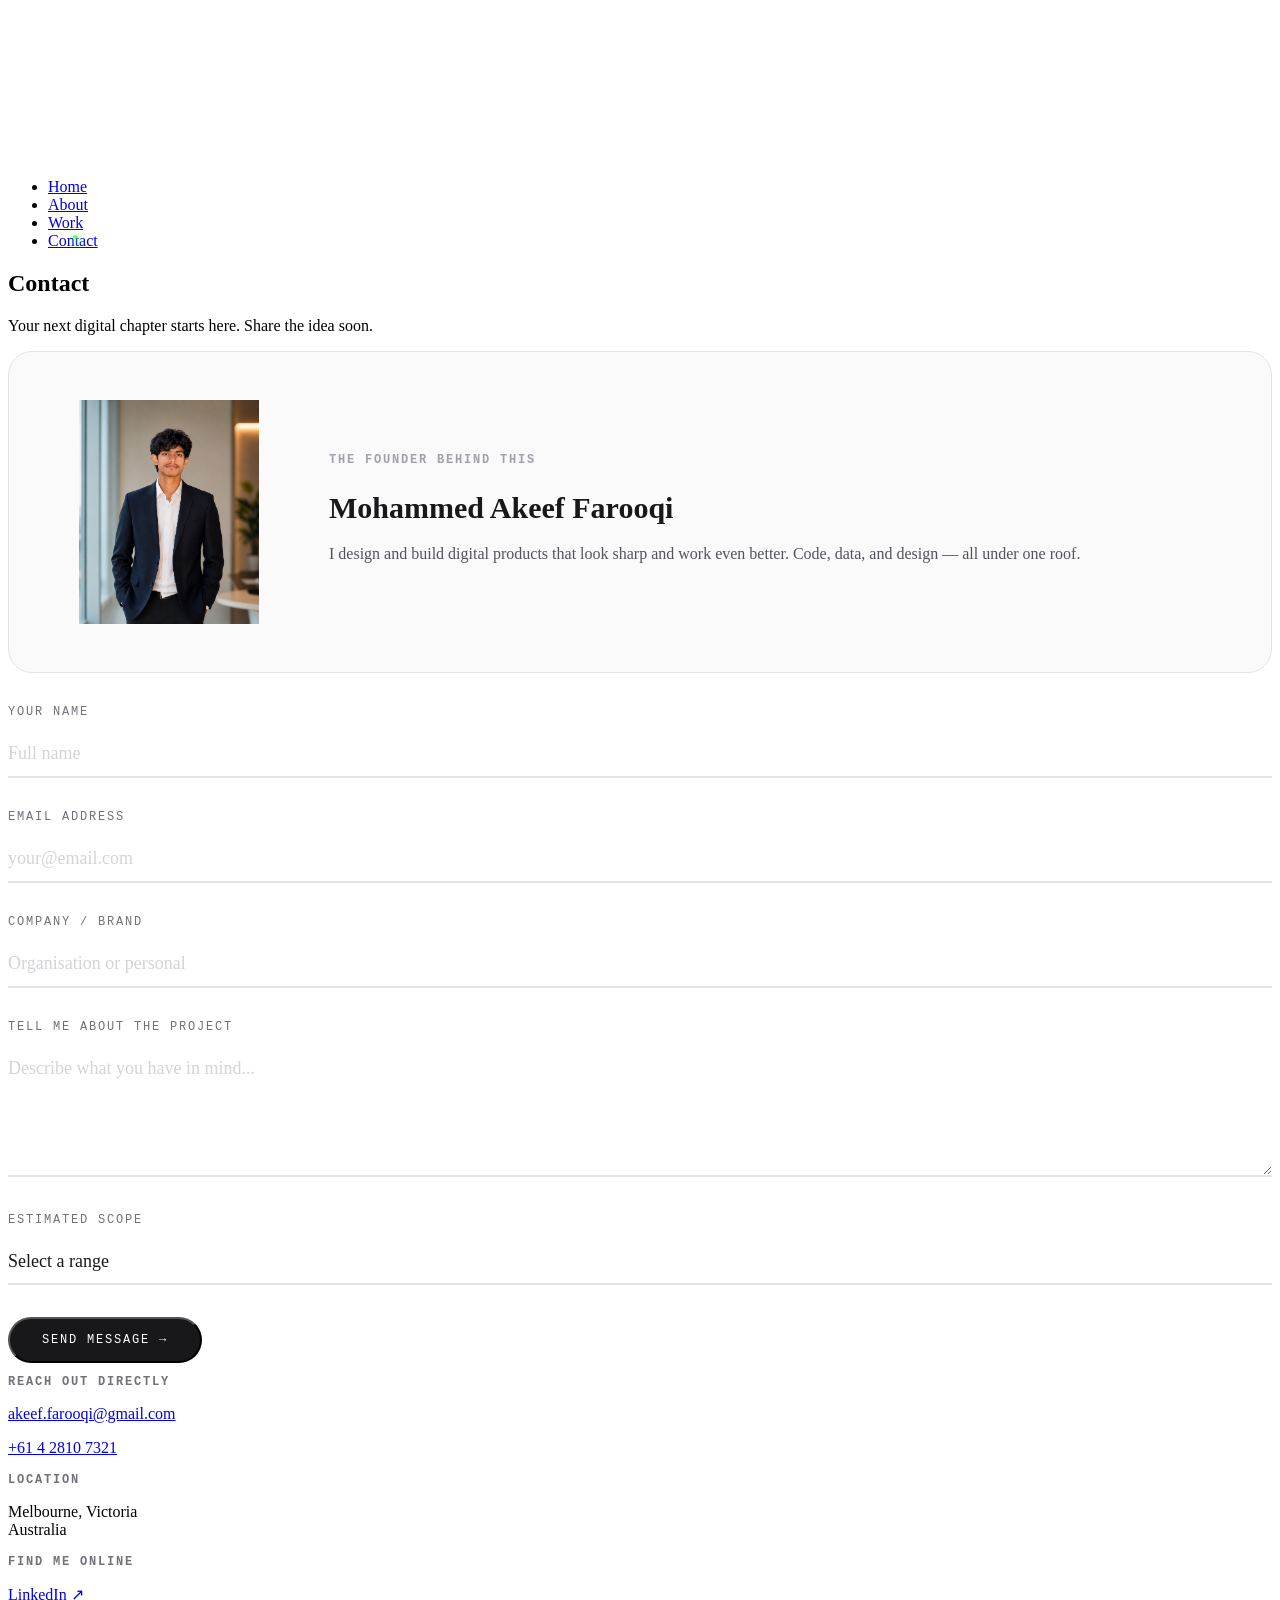
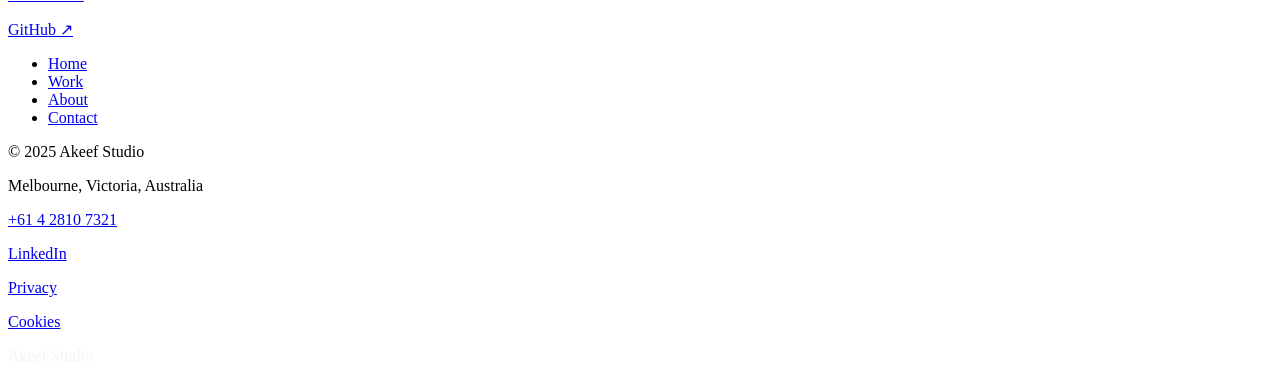
<file: contact.html>
<!DOCTYPE html>
<html lang="en-US">
<head>
    <meta charset="UTF-8">
    <meta name="viewport" content="width=device-width, initial-scale=1.0">
    <title>Contact | Akeef Studio</title>
    <meta name="description" content="Get in touch with Akeef Studio for web development, data tools, and digital design projects." />
    <meta property="og:locale" content="en_US" />
    <meta property="og:type" content="article" />
    <meta property="og:title" content="Contact | Akeef Studio" />
    <meta property="og:description" content="Get in touch with Akeef Studio for web development, data tools, and digital design projects." />
    <meta property="og:site_name" content="Akeef Studio" />
    <meta name="twitter:card" content="summary_large_image" />
    <link rel="preload" href="https://client.studio/wp-content/themes/client/webfonts/SuisseIntl-Medium.woff2" as="font" type="font/woff2" crossorigin>
    <link href="https://client.studio/wp-content/themes/client/webfonts/font.css" rel="stylesheet">
    <link rel="stylesheet" href="https://client.studio/wp-content/themes/client/css/app.css?ver=20260419181710" type="text/css" media="all" />
    <link rel="stylesheet" href="css/app.css">
</head>
<body class="antialiased min-h-screen bg-white text-zinc-900">
<div class="page-transition"></div>
<div class="layout">

<div class="grid-bg fixed inset-0 -z-10 w-screen h-[640px] overflow-hidden">
    <svg class="absolute inset-0 -z-10 h-full w-full stroke-zinc-200 [mask-image:radial-gradient(100%_100%_at_top_left,white,transparent)]" aria-hidden="true">
        <defs>
            <pattern id="0787a7c5-978c-4f66-83c7-11c213f99cb7" width="200" height="200" x="50%" y="-1" patternUnits="userSpaceOnUse">
                <path d="M.5 200V.5H200" fill="none" />
            </pattern>
        </defs>
        <rect width="100%" height="100%" stroke-width="0" fill="url(#0787a7c5-978c-4f66-83c7-11c213f99cb7)" />
    </svg>
</div>

<div class="showcursor cursor-follower"></div>

<div class="fixed-menu float-menu z-[999]">
    <nav class="fixed top-10 w-[320px] lg:w-[360px] 2xl:w-[400px] flex items-center justify-center inset-x-0 mx-auto bg-black/70 lg:bg-black/50 backdrop-blur-xl rounded-full lg:px-6 shadow-inner z-50">
        <ul id="menu-header" class="tab-menu inline-flex header-menu font-mono tracking-widest uppercase z-50 relative">
            <li class="menu-item text-xs 2xl:text-sm"><a href="index.html">Home</a></li>
            <li class="menu-item text-xs 2xl:text-sm"><a href="about.html">About</a></li>
            <li class="menu-item text-xs 2xl:text-sm"><a href="work.html">Work</a></li>
            <li class="menu-item current-menu-item text-xs 2xl:text-sm"><a href="contact.html" aria-current="page">Contact</a></li>
        </ul>
    </nav>
</div>

<div id="smooth-wrapper">
<div id="smooth-content">
<main id="swup" class="transition--main">

<div class="hero mt-20 text-anim">
    <div class="relative site-container flex items-center h-full pt-28 pb-32 lg:py-24 xl:pt-36 xl:pb-40 contact-hero">
        <article class="lead text-center mx-auto">
            <h1>Contact</h1>
            <p>Your next digital chapter starts here. Share the idea soon.</p>
        </article>
    </div>
</div>

<!-- Founder Card -->
<div class="max-w-[1440px] mx-auto px-4 md:px-6 mb-16">
    <div class="founder-card">
        <img src="assets/akeef-photo.png" alt="Mohammed Akeef Farooqi" />
        <div>
            <h3>The founder behind this</h3>
            <h2>Mohammed Akeef Farooqi</h2>
            <p>I design and build digital products that look sharp and work even better. Code, data, and design — all under one roof.</p>
        </div>
    </div>
</div>

<div class="modules">

    <div class="module-contact">
        <div class="site-container">
            <div class="grid lg:grid-cols-2 gap-x-16 gap-y-12">

                <!-- Contact Form -->
                <div class="contact-form">
                    <form id="contact-form" class="space-y-8">
                        <input type="hidden" name="access_key" value="89939c3f-02ff-452d-897a-99e0884cc34f">
                        <input type="hidden" name="subject" value="New Contact Form Submission — Akeef Studio">
                        <input type="hidden" name="from_name" value="Akeef Studio Website">
                        <div>
                            <label for="name" class="block text-sm font-mono uppercase tracking-widest text-zinc-500 mb-3">Your name</label>
                            <input type="text" id="name" name="name" required placeholder="Full name" class="w-full border-b-2 border-zinc-200 bg-transparent py-3 text-lg focus:border-zinc-900 focus:outline-none transition-colors placeholder:text-zinc-300" />
                        </div>
                        <div>
                            <label for="email" class="block text-sm font-mono uppercase tracking-widest text-zinc-500 mb-3">Email address</label>
                            <input type="email" id="email" name="email" required placeholder="your@email.com" class="w-full border-b-2 border-zinc-200 bg-transparent py-3 text-lg focus:border-zinc-900 focus:outline-none transition-colors placeholder:text-zinc-300" />
                        </div>
                        <div>
                            <label for="company" class="block text-sm font-mono uppercase tracking-widest text-zinc-500 mb-3">Company / Brand</label>
                            <input type="text" id="company" name="company" placeholder="Organisation or personal" class="w-full border-b-2 border-zinc-200 bg-transparent py-3 text-lg focus:border-zinc-900 focus:outline-none transition-colors placeholder:text-zinc-300" />
                        </div>
                        <div>
                            <label for="message" class="block text-sm font-mono uppercase tracking-widest text-zinc-500 mb-3">Tell me about the project</label>
                            <textarea id="message" name="message" required rows="5" placeholder="Describe what you have in mind..." class="w-full border-b-2 border-zinc-200 bg-transparent py-3 text-lg focus:border-zinc-900 focus:outline-none transition-colors resize-none placeholder:text-zinc-300"></textarea>
                        </div>
                        <div>
                            <label for="budget" class="block text-sm font-mono uppercase tracking-widest text-zinc-500 mb-3">Estimated scope</label>
                            <select id="budget" name="budget" class="w-full border-b-2 border-zinc-200 bg-transparent py-3 text-lg focus:border-zinc-900 focus:outline-none transition-colors text-zinc-900 appearance-none cursor-pointer">
                                <option value="" class="text-zinc-300">Select a range</option>
                                <option value="small">Single page / Landing</option>
                                <option value="medium">Multi-page website</option>
                                <option value="large">Full-stack application</option>
                                <option value="data">Data tool / Dashboard</option>
                                <option value="ongoing">Ongoing support</option>
                                <option value="other">Something else</option>
                            </select>
                        </div>
                        <div class="pt-4 pb-12">
                            <button type="submit" class="btn-primary">Send message &rarr;</button>
                        </div>
                    </form>

                    <!-- Success Popup -->
                    <div id="form-popup" class="form-popup hidden">
                        <div class="form-popup-card">
                            <h3>Thanks for messaging!</h3>
                            <p>We will get in touch shortly.</p>
                            <button onclick="closePopup()" class="btn-primary">Got it</button>
                        </div>
                    </div>
                </div>

                <!-- Contact Details -->
                <div class="contact-details lg:pt-2">
                    <div class="mb-12">
                        <h3 class="text-sm font-mono uppercase tracking-widest text-zinc-500 mb-4">Reach out directly</h3>
                        <div class="space-y-3">
                            <p class="text-lg"><a href="mailto:akeef.farooqi@gmail.com" class="hover:text-zinc-500 transition-colors">akeef.farooqi@gmail.com</a></p>
                            <p class="text-lg"><a href="tel:+61428107321" class="hover:text-zinc-500 transition-colors">+61 4 2810 7321</a></p>
                        </div>
                    </div>
                    <div class="mb-12">
                        <h3 class="text-sm font-mono uppercase tracking-widest text-zinc-500 mb-4">Location</h3>
                        <p class="text-lg">Melbourne, Victoria<br>Australia</p>
                    </div>
                    <div class="mb-12">
                        <h3 class="text-sm font-mono uppercase tracking-widest text-zinc-500 mb-4">Find me online</h3>
                        <div class="space-y-3">
                            <p class="text-lg"><a href="https://www.linkedin.com/in/akeeffarooqi7/" target="_blank" class="hover:text-zinc-500 transition-colors">LinkedIn &nearr;</a></p>
                            <p class="text-lg"><a href="https://github.com/Akeeffarooqi7" target="_blank" class="hover:text-zinc-500 transition-colors">GitHub &nearr;</a></p>
                        </div>
                    </div>
                </div>

            </div>
        </div>
    </div>

</div>

<!-- Footer -->
<footer class="footer relative pt-12 overflow-hidden" aria-labelledby="footer">
    <div class="grid">
        <div class="site-container">
            <div class="mt-24 font-medium">
                <div class="nav_menu-4 widget_nav_menu">
                    <div class="menu-footer-1-container">
                        <ul id="menu-footer-1" class="menu">
                            <li class="menu-item"><a href="index.html">Home</a></li>
                            <li class="menu-item"><a href="work.html">Work</a></li>
                            <li class="menu-item"><a href="about.html">About</a></li>
                            <li class="menu-item current-menu-item"><a href="contact.html" aria-current="page">Contact</a></li>
                        </ul>
                    </div>
                </div>
            </div>
            <div class="pt-4 copyright pb-8 md:pb-20">
                <div class="footer-sub flex flex-wrap justify-center font-medium text-zinc-400">
                    <p>&copy; 2025 Akeef Studio</p>
                    <p>Melbourne, Victoria, Australia</p>
                    <p><a href="tel:+61428107321">+61 4 2810 7321</a></p>
                    <p><a href="https://www.linkedin.com/in/akeeffarooqi7/" target="_blank">LinkedIn</a></p>
                    <p><a href="privacy.html">Privacy</a></p>
                    <p><a href="cookies.html">Cookies</a></p>
                </div>
            </div>
        </div>
        <div class="2xl:flex justify-center -mb-4 md:-mb-10 overflow-hidden pt-6">
            <div class="scale-110 md:scale-100 max-w-[1920px] -ml-[2.5vw] md:-ml-[5vw] w-[105vw] md:w-[110vw] 2xl:w-full 2xl:ml-0 text-center">
                <span class="text-[12vw] font-medium text-zinc-100 whitespace-nowrap select-none leading-none">Akeef Studio</span>
            </div>
        </div>
    </div>
</footer>

</main>
</div>
</div>

</div>

<script src="js/app.js"></script>
<script>
const contactForm = document.getElementById('contact-form');
const formPopup = document.getElementById('form-popup');

contactForm.addEventListener('submit', async function(e) {
    e.preventDefault();
    const btn = contactForm.querySelector('button[type="submit"]');
    btn.textContent = 'Sending...';
    btn.disabled = true;

    const formData = new FormData(contactForm);
    try {
        const res = await fetch('https://api.web3forms.com/submit', {
            method: 'POST',
            body: formData
        });
        const data = await res.json();
        if (data.success) {
            contactForm.reset();
            btn.textContent = 'Send message →';
            btn.disabled = false;
            formPopup.classList.remove('hidden');
            requestAnimationFrame(() => formPopup.classList.add('show'));
        } else {
            btn.textContent = 'Send message →';
            btn.disabled = false;
            alert('Something went wrong. Please try again.');
        }
    } catch (err) {
        btn.textContent = 'Send message →';
        btn.disabled = false;
        alert('Network error. Please try again.');
    }
});

function closePopup() {
    formPopup.classList.remove('show');
    setTimeout(() => formPopup.classList.add('hidden'), 400);
}
</script>
</body>
</html>
</file>
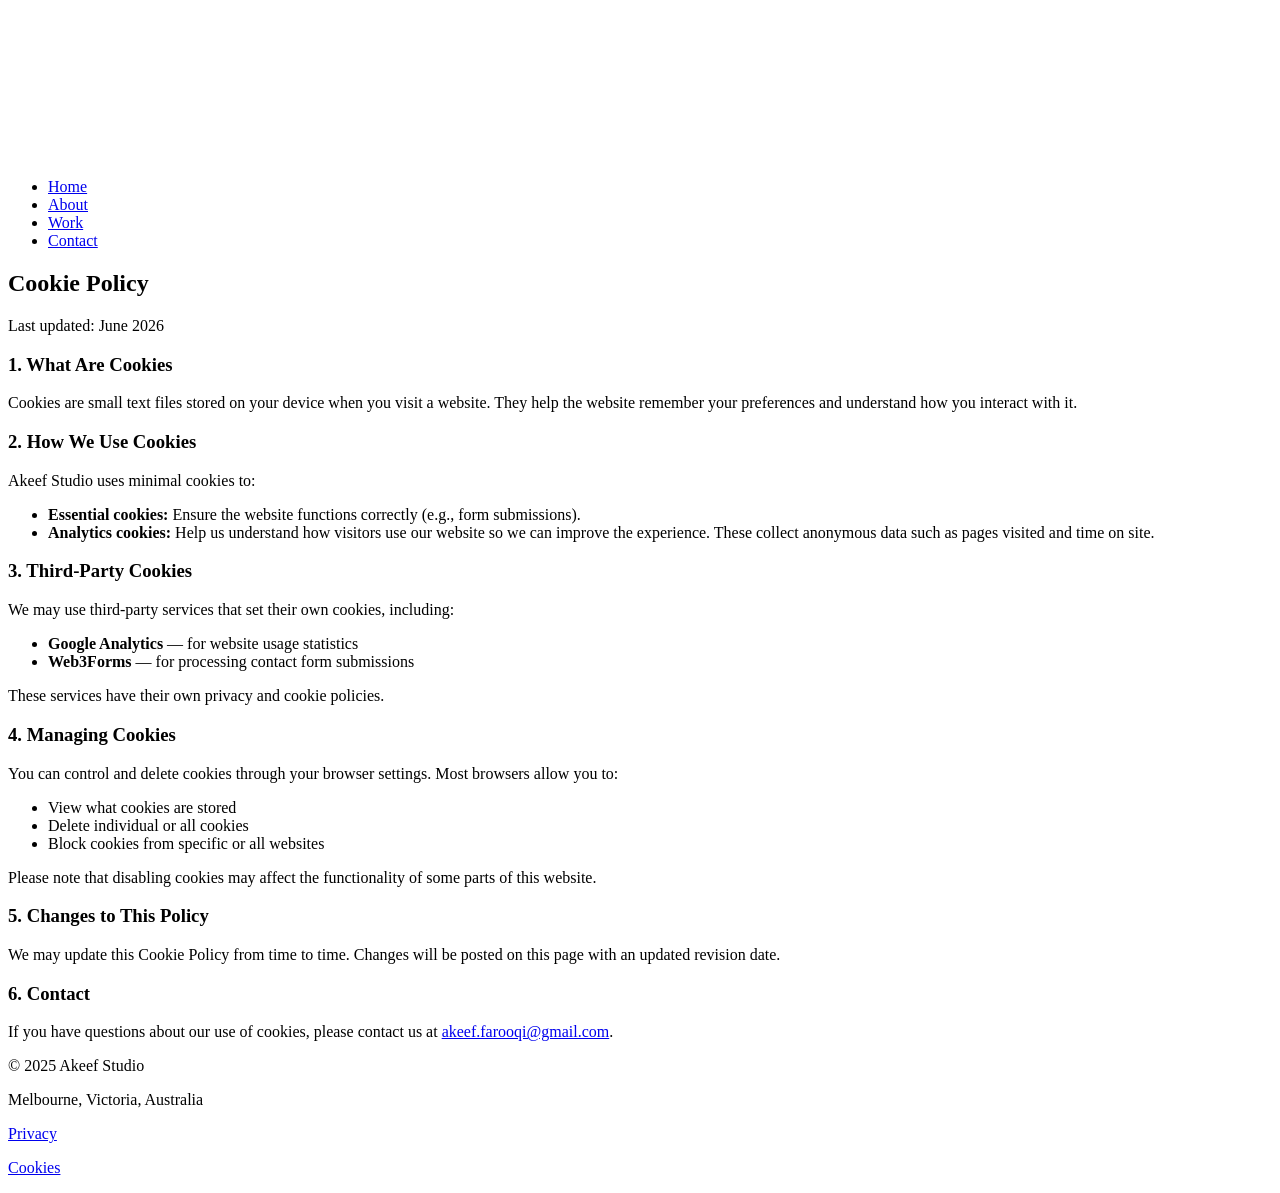
<file: cookies.html>
<!DOCTYPE html>
<html lang="en-US">
<head>
    <meta charset="UTF-8">
    <meta name="viewport" content="width=device-width, initial-scale=1.0">
    <title>Cookie Policy | Akeef Studio</title>
    <meta name="description" content="Cookie Policy for Akeef Studio — how we use cookies on our website." />
    <link rel="preload" href="https://client.studio/wp-content/themes/client/webfonts/SuisseIntl-Medium.woff2" as="font" type="font/woff2" crossorigin>
    <link href="https://client.studio/wp-content/themes/client/webfonts/font.css" rel="stylesheet">
    <link rel="stylesheet" href="https://client.studio/wp-content/themes/client/css/app.css?ver=20260419181710" type="text/css" media="all" />
    <link rel="stylesheet" href="css/app.css">
</head>
<body class="antialiased min-h-screen bg-white text-zinc-900">
<div class="page-transition"></div>
<div class="layout">

<div class="grid-bg fixed inset-0 -z-10 w-screen h-[640px] overflow-hidden">
    <svg class="absolute inset-0 -z-10 h-full w-full stroke-zinc-200 [mask-image:radial-gradient(100%_100%_at_top_left,white,transparent)]" aria-hidden="true">
        <defs>
            <pattern id="grid-pattern" width="200" height="200" x="50%" y="-1" patternUnits="userSpaceOnUse">
                <path d="M.5 200V.5H200" fill="none" />
            </pattern>
        </defs>
        <rect width="100%" height="100%" stroke-width="0" fill="url(#grid-pattern)" />
    </svg>
</div>

<div class="fixed-menu float-menu z-[999]">
    <nav class="fixed top-10 w-[320px] lg:w-[360px] 2xl:w-[400px] flex items-center justify-center inset-x-0 mx-auto bg-black/70 lg:bg-black/50 backdrop-blur-xl rounded-full lg:px-6 shadow-inner z-50">
        <ul class="tab-menu inline-flex font-mono tracking-widest uppercase z-50 relative">
            <li class="menu-item text-xs 2xl:text-sm"><a href="index.html">Home</a></li>
            <li class="menu-item text-xs 2xl:text-sm"><a href="about.html">About</a></li>
            <li class="menu-item text-xs 2xl:text-sm"><a href="work.html">Work</a></li>
            <li class="menu-item text-xs 2xl:text-sm"><a href="contact.html">Contact</a></li>
        </ul>
    </nav>
</div>

<div class="hero mt-20 text-anim">
    <div class="relative max-w-[1480px] px-4 md:px-6 mx-auto flex items-center h-full pt-28 pb-16 lg:py-24 xl:pt-36 xl:pb-20">
        <article class="lead text-center mx-auto">
            <h1>Cookie Policy</h1>
        </article>
    </div>
</div>

<div class="max-w-[800px] px-4 md:px-6 mx-auto pb-24">
    <div class="space-y-8 text-zinc-700 leading-relaxed">
        <p class="text-sm text-zinc-400 font-mono uppercase tracking-widest">Last updated: June 2026</p>

        <h3 class="text-xl font-medium text-zinc-900">1. What Are Cookies</h3>
        <p>Cookies are small text files stored on your device when you visit a website. They help the website remember your preferences and understand how you interact with it.</p>

        <h3 class="text-xl font-medium text-zinc-900">2. How We Use Cookies</h3>
        <p>Akeef Studio uses minimal cookies to:</p>
        <ul class="list-disc pl-6 space-y-2">
            <li><strong>Essential cookies:</strong> Ensure the website functions correctly (e.g., form submissions).</li>
            <li><strong>Analytics cookies:</strong> Help us understand how visitors use our website so we can improve the experience. These collect anonymous data such as pages visited and time on site.</li>
        </ul>

        <h3 class="text-xl font-medium text-zinc-900">3. Third-Party Cookies</h3>
        <p>We may use third-party services that set their own cookies, including:</p>
        <ul class="list-disc pl-6 space-y-2">
            <li><strong>Google Analytics</strong> — for website usage statistics</li>
            <li><strong>Web3Forms</strong> — for processing contact form submissions</li>
        </ul>
        <p>These services have their own privacy and cookie policies.</p>

        <h3 class="text-xl font-medium text-zinc-900">4. Managing Cookies</h3>
        <p>You can control and delete cookies through your browser settings. Most browsers allow you to:</p>
        <ul class="list-disc pl-6 space-y-2">
            <li>View what cookies are stored</li>
            <li>Delete individual or all cookies</li>
            <li>Block cookies from specific or all websites</li>
        </ul>
        <p>Please note that disabling cookies may affect the functionality of some parts of this website.</p>

        <h3 class="text-xl font-medium text-zinc-900">5. Changes to This Policy</h3>
        <p>We may update this Cookie Policy from time to time. Changes will be posted on this page with an updated revision date.</p>

        <h3 class="text-xl font-medium text-zinc-900">6. Contact</h3>
        <p>If you have questions about our use of cookies, please contact us at <a href="mailto:akeef.farooqi@gmail.com" class="underline hover:text-zinc-900">akeef.farooqi@gmail.com</a>.</p>
    </div>
</div>

<!-- Footer -->
<footer class="footer relative pt-12 overflow-hidden" aria-labelledby="footer">
    <div class="max-w-[1480px] px-4 md:px-6 mx-auto">
        <div class="pt-4 pb-8 md:pb-20 mt-4">
            <div class="flex flex-wrap justify-center gap-x-6 gap-y-2 font-medium text-zinc-400 text-sm">
                <p>&copy; 2025 Akeef Studio</p>
                <p>Melbourne, Victoria, Australia</p>
                <p><a href="privacy.html" class="hover:text-zinc-600 transition-colors">Privacy</a></p>
                <p><a href="cookies.html" class="hover:text-zinc-600 transition-colors">Cookies</a></p>
            </div>
        </div>
    </div>
</footer>

</div>

<script src="js/app.js"></script>
</body>
</html>
</file>
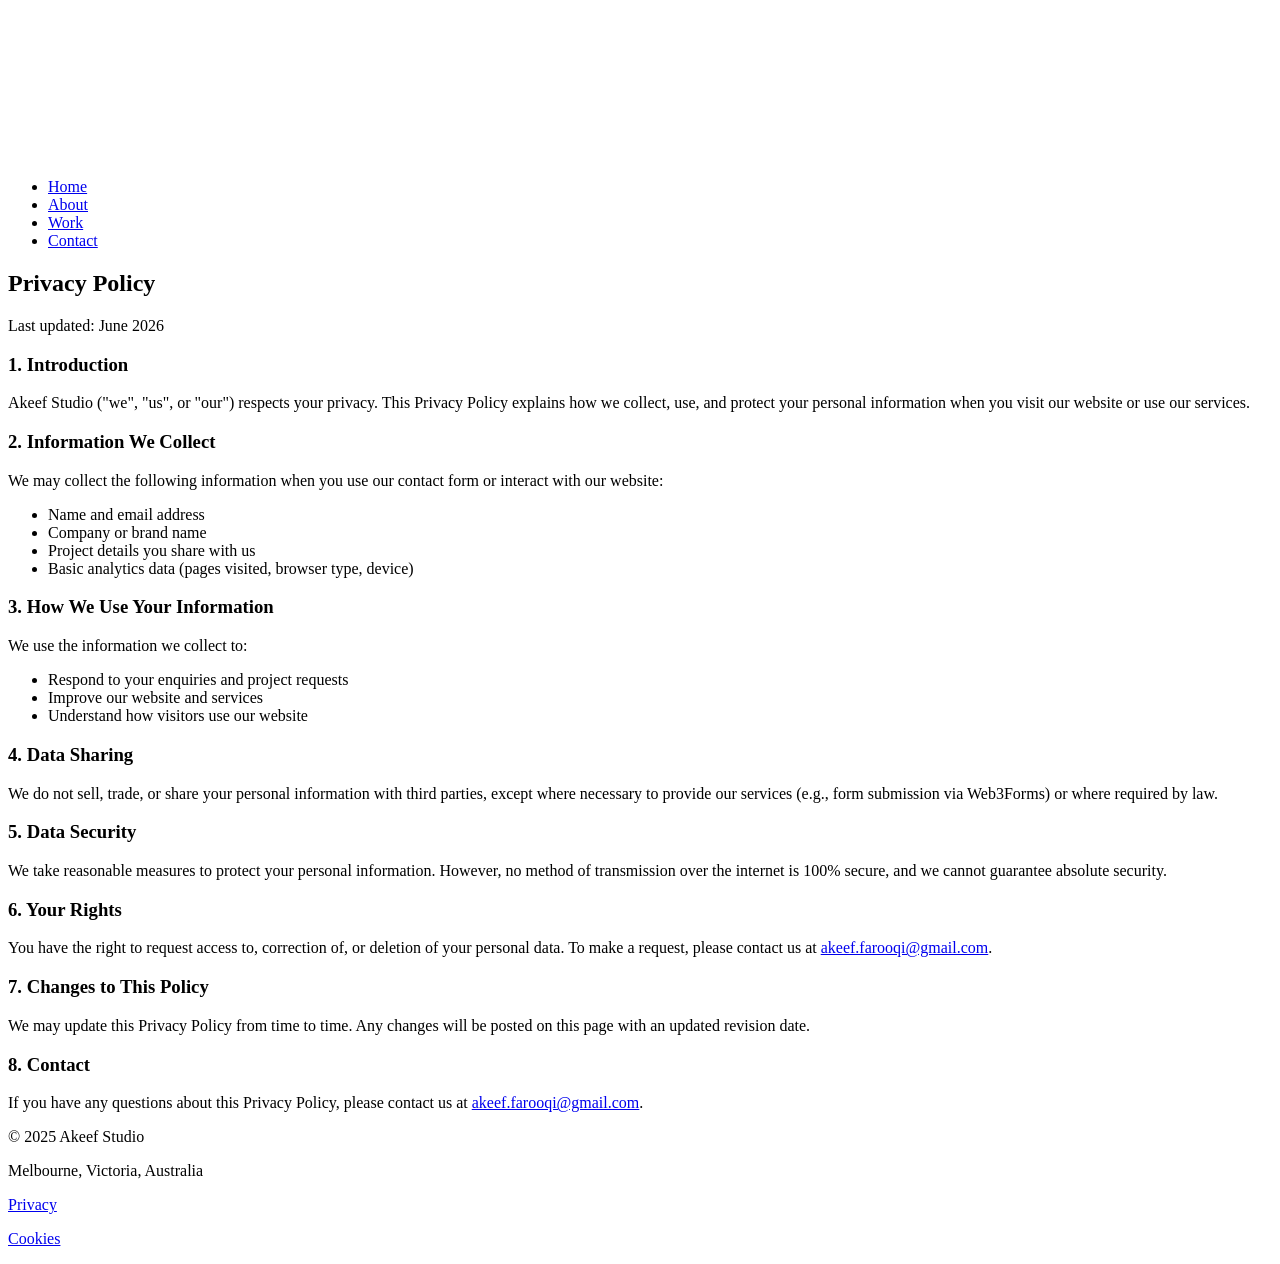
<file: privacy.html>
<!DOCTYPE html>
<html lang="en-US">
<head>
    <meta charset="UTF-8">
    <meta name="viewport" content="width=device-width, initial-scale=1.0">
    <title>Privacy Policy | Akeef Studio</title>
    <meta name="description" content="Privacy Policy for Akeef Studio — how we handle your data." />
    <link rel="preload" href="https://client.studio/wp-content/themes/client/webfonts/SuisseIntl-Medium.woff2" as="font" type="font/woff2" crossorigin>
    <link href="https://client.studio/wp-content/themes/client/webfonts/font.css" rel="stylesheet">
    <link rel="stylesheet" href="https://client.studio/wp-content/themes/client/css/app.css?ver=20260419181710" type="text/css" media="all" />
    <link rel="stylesheet" href="css/app.css">
</head>
<body class="antialiased min-h-screen bg-white text-zinc-900">
<div class="page-transition"></div>
<div class="layout">

<div class="grid-bg fixed inset-0 -z-10 w-screen h-[640px] overflow-hidden">
    <svg class="absolute inset-0 -z-10 h-full w-full stroke-zinc-200 [mask-image:radial-gradient(100%_100%_at_top_left,white,transparent)]" aria-hidden="true">
        <defs>
            <pattern id="grid-pattern" width="200" height="200" x="50%" y="-1" patternUnits="userSpaceOnUse">
                <path d="M.5 200V.5H200" fill="none" />
            </pattern>
        </defs>
        <rect width="100%" height="100%" stroke-width="0" fill="url(#grid-pattern)" />
    </svg>
</div>

<div class="fixed-menu float-menu z-[999]">
    <nav class="fixed top-10 w-[320px] lg:w-[360px] 2xl:w-[400px] flex items-center justify-center inset-x-0 mx-auto bg-black/70 lg:bg-black/50 backdrop-blur-xl rounded-full lg:px-6 shadow-inner z-50">
        <ul class="tab-menu inline-flex font-mono tracking-widest uppercase z-50 relative">
            <li class="menu-item text-xs 2xl:text-sm"><a href="index.html">Home</a></li>
            <li class="menu-item text-xs 2xl:text-sm"><a href="about.html">About</a></li>
            <li class="menu-item text-xs 2xl:text-sm"><a href="work.html">Work</a></li>
            <li class="menu-item text-xs 2xl:text-sm"><a href="contact.html">Contact</a></li>
        </ul>
    </nav>
</div>

<div class="hero mt-20 text-anim">
    <div class="relative max-w-[1480px] px-4 md:px-6 mx-auto flex items-center h-full pt-28 pb-16 lg:py-24 xl:pt-36 xl:pb-20">
        <article class="lead text-center mx-auto">
            <h1>Privacy Policy</h1>
        </article>
    </div>
</div>

<div class="max-w-[800px] px-4 md:px-6 mx-auto pb-24">
    <div class="space-y-8 text-zinc-700 leading-relaxed">
        <p class="text-sm text-zinc-400 font-mono uppercase tracking-widest">Last updated: June 2026</p>

        <h3 class="text-xl font-medium text-zinc-900">1. Introduction</h3>
        <p>Akeef Studio ("we", "us", or "our") respects your privacy. This Privacy Policy explains how we collect, use, and protect your personal information when you visit our website or use our services.</p>

        <h3 class="text-xl font-medium text-zinc-900">2. Information We Collect</h3>
        <p>We may collect the following information when you use our contact form or interact with our website:</p>
        <ul class="list-disc pl-6 space-y-2">
            <li>Name and email address</li>
            <li>Company or brand name</li>
            <li>Project details you share with us</li>
            <li>Basic analytics data (pages visited, browser type, device)</li>
        </ul>

        <h3 class="text-xl font-medium text-zinc-900">3. How We Use Your Information</h3>
        <p>We use the information we collect to:</p>
        <ul class="list-disc pl-6 space-y-2">
            <li>Respond to your enquiries and project requests</li>
            <li>Improve our website and services</li>
            <li>Understand how visitors use our website</li>
        </ul>

        <h3 class="text-xl font-medium text-zinc-900">4. Data Sharing</h3>
        <p>We do not sell, trade, or share your personal information with third parties, except where necessary to provide our services (e.g., form submission via Web3Forms) or where required by law.</p>

        <h3 class="text-xl font-medium text-zinc-900">5. Data Security</h3>
        <p>We take reasonable measures to protect your personal information. However, no method of transmission over the internet is 100% secure, and we cannot guarantee absolute security.</p>

        <h3 class="text-xl font-medium text-zinc-900">6. Your Rights</h3>
        <p>You have the right to request access to, correction of, or deletion of your personal data. To make a request, please contact us at <a href="mailto:akeef.farooqi@gmail.com" class="underline hover:text-zinc-900">akeef.farooqi@gmail.com</a>.</p>

        <h3 class="text-xl font-medium text-zinc-900">7. Changes to This Policy</h3>
        <p>We may update this Privacy Policy from time to time. Any changes will be posted on this page with an updated revision date.</p>

        <h3 class="text-xl font-medium text-zinc-900">8. Contact</h3>
        <p>If you have any questions about this Privacy Policy, please contact us at <a href="mailto:akeef.farooqi@gmail.com" class="underline hover:text-zinc-900">akeef.farooqi@gmail.com</a>.</p>
    </div>
</div>

<!-- Footer -->
<footer class="footer relative pt-12 overflow-hidden" aria-labelledby="footer">
    <div class="max-w-[1480px] px-4 md:px-6 mx-auto">
        <div class="pt-4 pb-8 md:pb-20 mt-4">
            <div class="flex flex-wrap justify-center gap-x-6 gap-y-2 font-medium text-zinc-400 text-sm">
                <p>&copy; 2025 Akeef Studio</p>
                <p>Melbourne, Victoria, Australia</p>
                <p><a href="privacy.html" class="hover:text-zinc-600 transition-colors">Privacy</a></p>
                <p><a href="cookies.html" class="hover:text-zinc-600 transition-colors">Cookies</a></p>
            </div>
        </div>
    </div>
</footer>

</div>

<script src="js/app.js"></script>
</body>
</html>
</file>
<file: css/app.css>
/* =============================================
   Akeef Studio — Custom overrides
   Base typography & layout comes from the
   original theme app.css loaded before this file.
   ============================================= */

/* Smooth scrolling */
html {
    scroll-behavior: smooth !important;
}

/* Line break visible on mobile only */
.mobile-break {
    display: block;
}

@media (min-width: 768px) {
    .mobile-break {
        display: none;
    }
}

/* ---- Carousel Slides ---- */
.module-home-carousel {
    position: relative;
    overflow: hidden;
}

.home-carousel-container {
    position: relative;
}

.frame {
    position: relative;
    z-index: 2;
    pointer-events: none;
}

.frame .slides-nav {
    pointer-events: auto;
}

.slides {
    position: absolute !important;
    top: 0;
    left: 0;
    width: 100%;
    z-index: 1;
}

.slide {
    position: absolute !important;
    top: 0;
    left: 0;
    width: 100%;
    height: 100%;
    opacity: 0;
    transition: opacity 0.8s ease-in-out;
}

.slide.active,
.slide:first-child {
    opacity: 1;
}

.slide__img {
    background-size: cover;
    background-position: center;
}

.slides-nav__item {
    width: 48px;
    height: 48px;
    border-radius: 50%;
    background: rgba(255, 255, 255, 0.15);
    backdrop-filter: blur(12px);
    border: 1px solid rgba(255, 255, 255, 0.2);
    color: #fff;
    font-size: 18px;
    cursor: pointer;
    display: flex;
    align-items: center;
    justify-content: center;
    transition: all 0.3s ease;
}

.slides-nav__item:hover {
    background: rgba(255, 255, 255, 0.3);
}

@media (max-width: 768px) {
    .slides-nav__item {
        width: 40px;
        height: 40px;
        font-size: 16px;
    }
}

/* ---- Projects Carousel ---- */
.module-projects {
    position: relative;
    overflow: hidden;
}

.module-projects .full {
    overflow: hidden;
}

.projects-carousel {
    display: flex !important;
    flex-wrap: nowrap !important;
    gap: 1rem;
    overflow-x: auto !important;
    scroll-snap-type: x mandatory;
    padding: 0 1rem 2.5rem;
    -ms-overflow-style: none;
    scrollbar-width: none;
}

@media (min-width: 1024px) {
    .projects-carousel {
        gap: 1.5rem;
    }
}

.projects-carousel::-webkit-scrollbar {
    display: none;
}

.project-card {
    flex: 0 0 auto !important;
    width: 85% !important;
    position: relative;
    overflow: hidden;
    border-radius: 1.5rem;
}

@media (min-width: 640px) {
    .project-card {
        width: 60% !important;
    }
}

@media (min-width: 1280px) {
    .project-card {
        width: 30% !important;
    }
}

.scrollbar-hide {
    -ms-overflow-style: none;
    scrollbar-width: none;
}

.scrollbar-hide::-webkit-scrollbar {
    display: none;
}

/* Form success popup */
.form-popup {
    position: fixed;
    inset: 0;
    z-index: 99998;
    display: flex;
    align-items: center;
    justify-content: center;
    background: rgba(0, 0, 0, 0);
    transition: background 0.4s ease;
}

.form-popup.show {
    background: rgba(0, 0, 0, 0.5);
}

.form-popup-card {
    background: #fff;
    border-radius: 1.25rem;
    padding: 2.5rem 2rem;
    text-align: center;
    max-width: 400px;
    width: 90%;
    box-shadow: 0 25px 60px rgba(0, 0, 0, 0.15);
    transform: scale(0.85) translateY(20px);
    opacity: 0;
    transition: transform 0.4s cubic-bezier(0.34, 1.56, 0.64, 1), opacity 0.4s ease;
}

.form-popup.show .form-popup-card {
    transform: scale(1) translateY(0);
    opacity: 1;
}

.form-popup-card h3 {
    font-size: 1.5rem !important;
    font-weight: 600;
    color: #18181b;
    margin-bottom: 0.5rem;
}

.form-popup-card p {
    color: #71717a;
    font-size: 1rem;
    margin-bottom: 1.75rem;
}

.form-popup.hidden {
    display: none !important;
}

/* Contact hero mobile spacing */
@media (max-width: 767px) {
    .contact-hero {
        padding-bottom: 1rem !important;
    }
}

/* Founder card */
.founder-card {
    display: flex !important;
    flex-direction: column;
    align-items: stretch;
    gap: 0;
    padding: 0;
    background: #fafafa;
    border: 1px solid #e4e4e7;
    border-radius: 1.5rem;
    text-align: center;
    overflow: hidden;
}

.founder-card img {
    width: 100%;
    height: auto;
    object-fit: contain;
    flex-shrink: 0;
}

.founder-card > div {
    padding: 1.5rem;
}

@media (min-width: 768px) {
    .founder-card {
        flex-direction: row !important;
        text-align: left;
        gap: 3rem;
        padding: 3rem;
        align-items: center;
    }

    .founder-card img {
        width: 14rem;
        height: 14rem;
        border-radius: 1rem;
    }

    .founder-card > div {
        padding: 0;
    }
}

.founder-card h3 {
    font-size: 0.75rem !important;
    font-family: 'JetBrains Mono', ui-monospace, monospace;
    text-transform: uppercase;
    letter-spacing: 0.15em;
    color: #a1a1aa;
    margin-bottom: 0.75rem;
}

.founder-card h2 {
    font-size: 1.5rem !important;
    font-weight: 600;
    color: #18181b;
    margin-bottom: 1rem;
}

@media (min-width: 768px) {
    .founder-card h2 {
        font-size: 1.875rem !important;
    }
}

.founder-card p {
    color: #52525b;
    line-height: 1.6;
}

/* Contact form styling */
.contact-form input,
.contact-form textarea,
.contact-form select {
    width: 100%;
    border-bottom: 2px solid #e4e4e7;
    background: transparent;
    padding: 0.75rem 0;
    font-size: 1.125rem;
    transition: border-color 0.3s ease;
    outline: none;
    border-top: none;
    border-left: none;
    border-right: none;
    border-radius: 0;
    font-family: inherit;
    color: #18181b;
}

.contact-form input:focus,
.contact-form textarea:focus,
.contact-form select:focus {
    border-bottom-color: #18181b;
}

.contact-form input::placeholder,
.contact-form textarea::placeholder {
    color: #d4d4d8;
}

.contact-form label {
    display: block;
    font-size: 0.75rem;
    font-family: 'JetBrains Mono', ui-monospace, monospace;
    text-transform: uppercase;
    letter-spacing: 0.15em;
    color: #71717a;
    margin-bottom: 0.75rem;
}

.contact-form select {
    appearance: none;
    cursor: pointer;
}

.contact-form .space-y-8 > * + * {
    margin-top: 2rem;
}

.contact-details h3 {
    font-size: 0.75rem !important;
    font-family: 'JetBrains Mono', ui-monospace, monospace;
    text-transform: uppercase;
    letter-spacing: 0.15em;
    color: #71717a;
}


/* Primary button */
.btn-primary {
    display: inline-block;
    background: #18181b;
    color: #fff !important;
    padding: 0.875rem 2rem;
    border-radius: 9999px;
    font-family: 'JetBrains Mono', ui-monospace, monospace;
    font-size: 0.75rem;
    font-weight: 500;
    text-transform: uppercase;
    letter-spacing: 0.15em;
    text-decoration: none;
    transition: background 0.3s ease;
}

.btn-primary:hover {
    background: #3f3f46;
}

/* Visit button (work page) */
.btn-visit {
    display: inline-block;
    background: #18181b;
    color: #fff !important;
    padding: 0.6rem 1.5rem;
    border-radius: 9999px;
    font-family: 'JetBrains Mono', ui-monospace, monospace;
    font-size: 0.7rem;
    font-weight: 500;
    text-transform: uppercase;
    letter-spacing: 0.12em;
    text-decoration: none;
    transition: background 0.3s ease;
}

.btn-visit:hover {
    background: #3f3f46;
}

/* Active nav indicator — green dot (matches client.studio) */
.fixed-menu ul li {
    position: relative !important;
    overflow: visible !important;
}

.fixed-menu ul li a {
    position: relative !important;
}

.fixed-menu ul li.current-menu-item a::before {
    content: '' !important;
    position: absolute !important;
    bottom: 0.625rem !important;
    left: 50% !important;
    width: 4px !important;
    height: 4px !important;
    background-color: rgb(117, 251, 81) !important;
    border-radius: 9999px !important;
    opacity: 1 !important;
    z-index: 999 !important;
}

.fixed-menu ul li.current-menu-item a::after {
    content: '' !important;
    position: absolute !important;
    bottom: 0.375rem !important;
    left: 50% !important;
    width: 7px !important;
    height: 7px !important;
    background-color: rgb(117, 251, 81) !important;
    border-radius: 9999px !important;
    filter: blur(4px) !important;
    opacity: 1 !important;
    z-index: 998 !important;
}

/* Page transition overlay */
.page-transition {
    position: fixed;
    top: 0;
    left: 0;
    width: 100%;
    height: 100%;
    background: #000;
    z-index: 99999;
    transform: translateY(-100%);
    transition: transform 0.9s cubic-bezier(0.65, 0, 0.35, 1);
    pointer-events: none;
}

.page-transition.active {
    transform: translateY(0);
}

/* Footer large text for standalone pages */
footer .text-zinc-100 {
    color: #f4f4f5;
}
</file>
